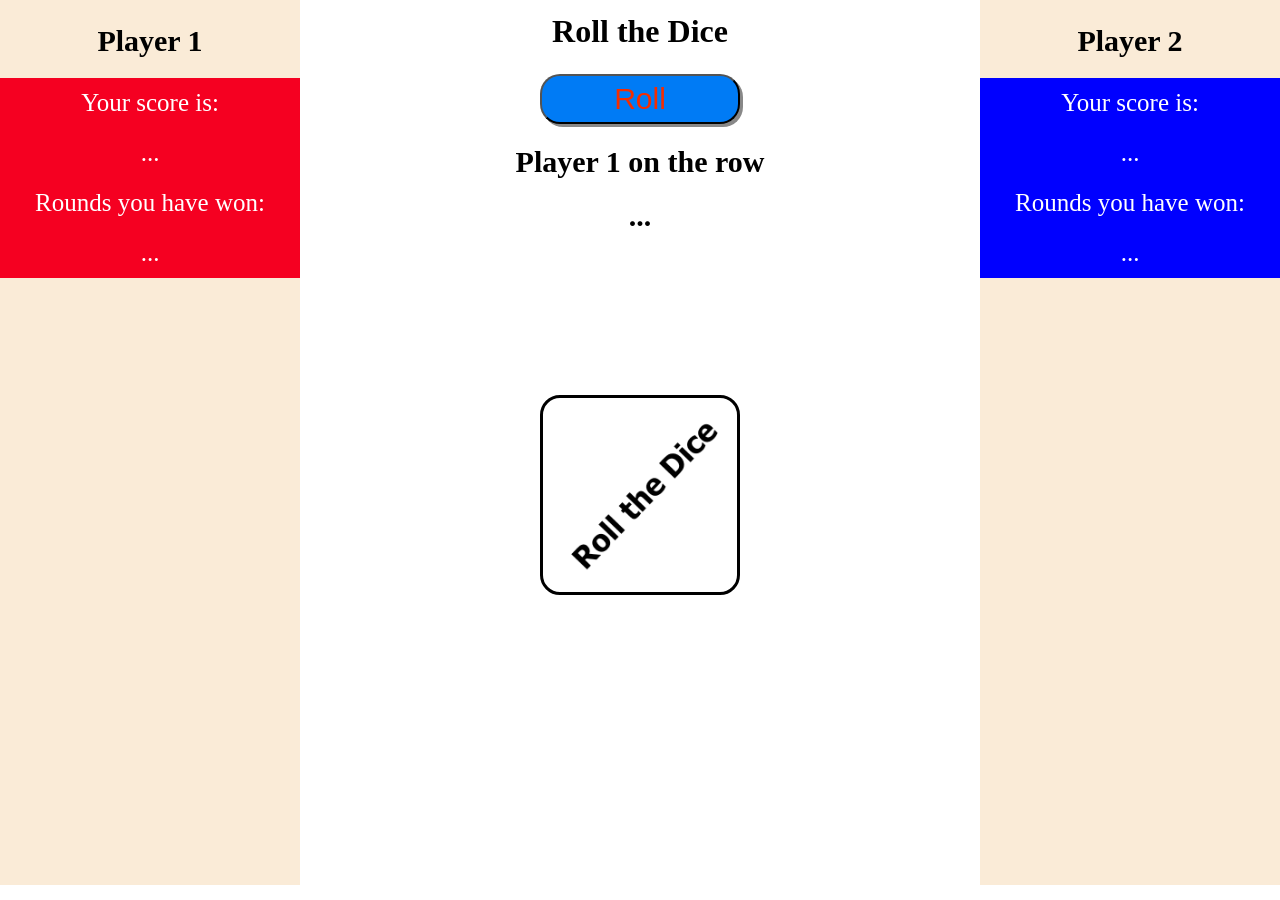
<file: JS/RollTheDice/index.html>
<!DOCTYPE html>
<html lang="cz">
<head>
  <meta charset="utf-8">
  <meta name="viewport" content="width=device-width, initial-scale=1.0">
  <title>Dice Game</title>
  <link rel="stylesheet" href="style.css">
</head>

<body>
  <header>
    <h1>Roll the Dice</h1>
  </header>
  <main>
    <div id="div0">
      <div id="player0">
        <h2>Player 1</h2>
        <div id="player0Info">
          <p>Your score is:</p>
          <p id="player0ScoreInfo">...</p>
          <p>Rounds you have won:</p>
          <p id="player0WinInfo">...</p>
        </div>
      </div>
      <div id="player1">
        <h2>Player 2</h2>
        <div id="player1Info">
          <p>Your score is: </p>
          <p id="player1ScoreInfo">...</p>
          <p>Rounds you have won:</p>
          <p id="player1WinInfo">...</p>
        </div>
      </div>
      <button id="button0">Roll</button>
      <h3 id="playOnRow">Player 1 on the row</h3>
      <h3 id="whoWon">...</h3>
      <div id="diceDiv">

      </div>
    </div>
  </main>
  <footer>
    
  </footer>

  <script src="script.js"></script>
</body>
</html>
</file>
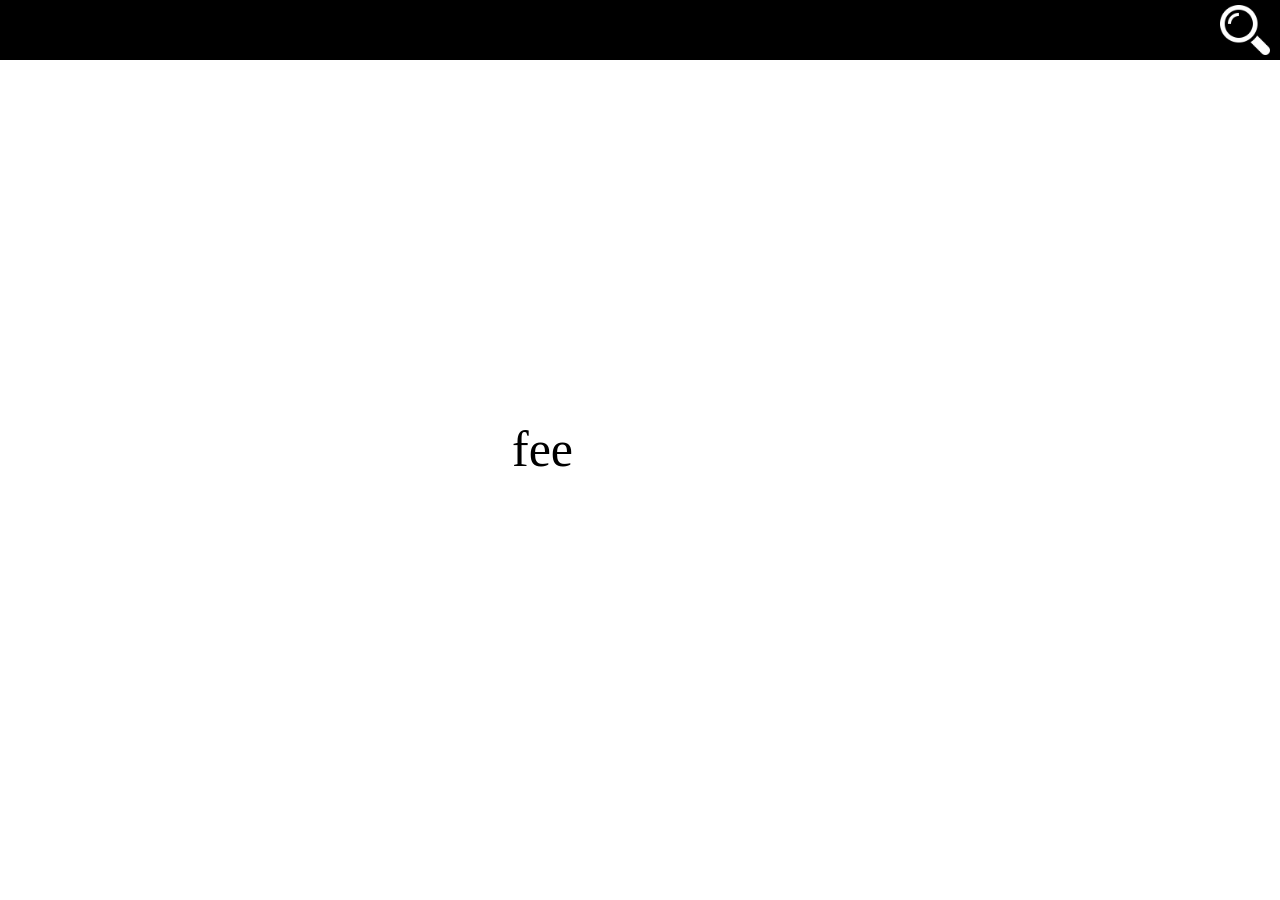
<file: JS/Search field/index.html>
<!DOCTYPE html>
<html lang="cz">
<head>
  <meta charset="utf-8">
  <meta name="viewport" content="width=device-width, initial-scale=1.0">
  <title></title>
  <link rel="stylesheet" href="style.css">
</head>

<body>
  <header>
    <div class="header">
      <div class="searchDiv">
        
    <input type="image" id="icon" value="submit" src="icon.png" alt="submit Button" width="100" height="100">
    <input id="input0" class="input0 before" type="text">

  </div>
</div>
<p>fee</p>
  </header>
  <main>

  </main>
  <footer>
    
  </footer>

  <script src="script.js"></script>
</body>
</html>
</file>
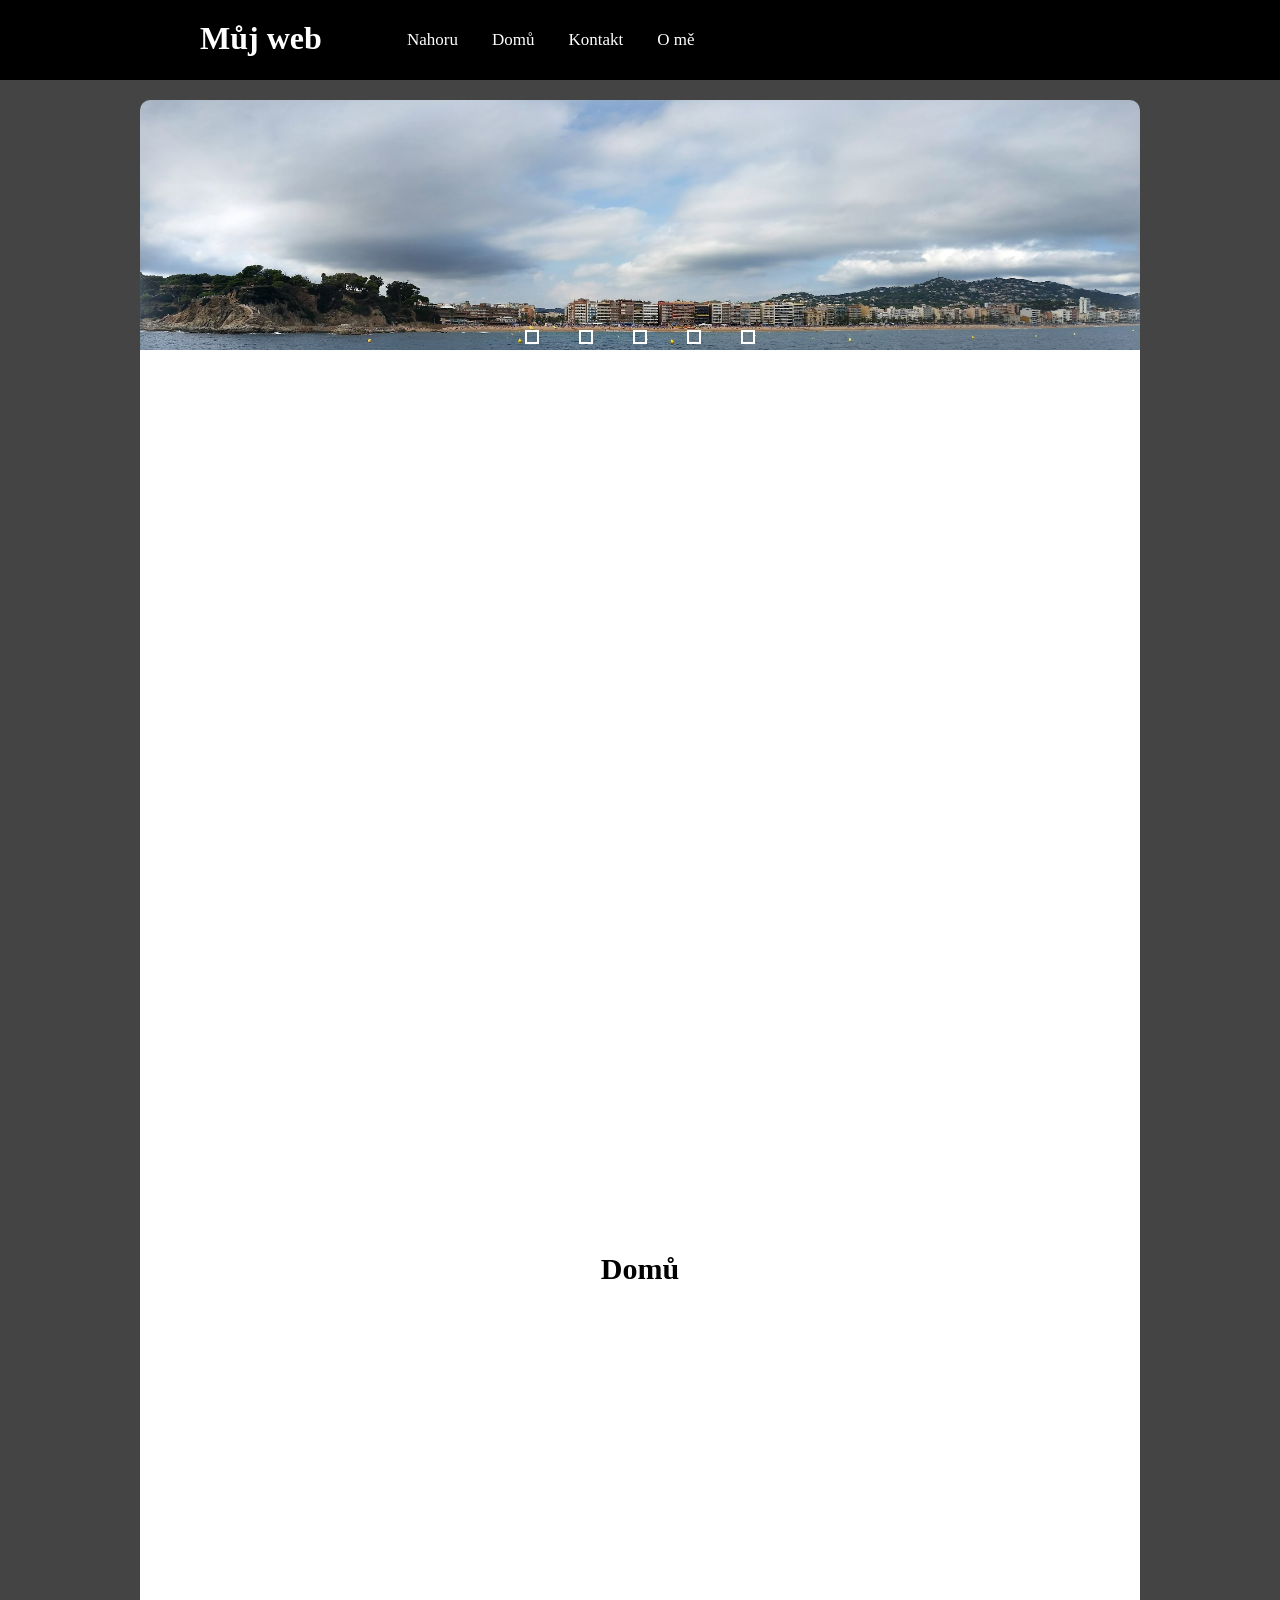
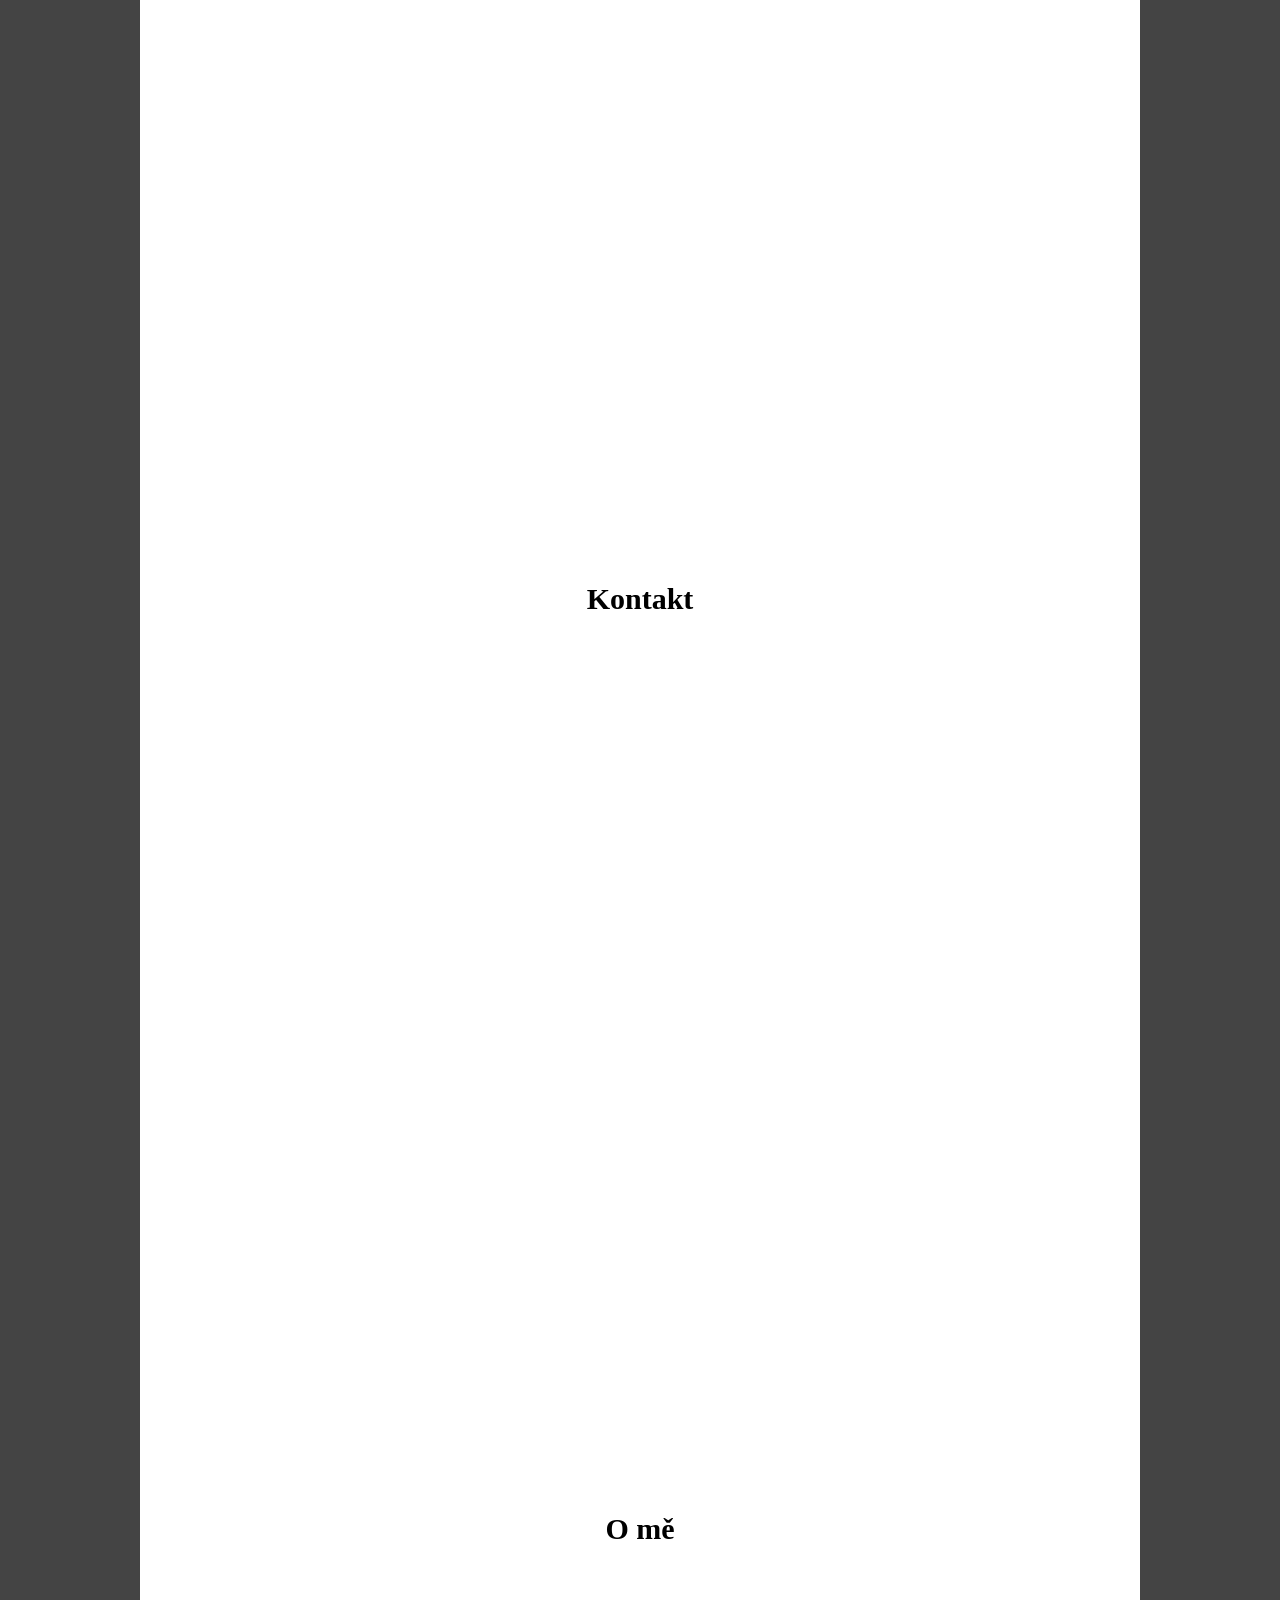
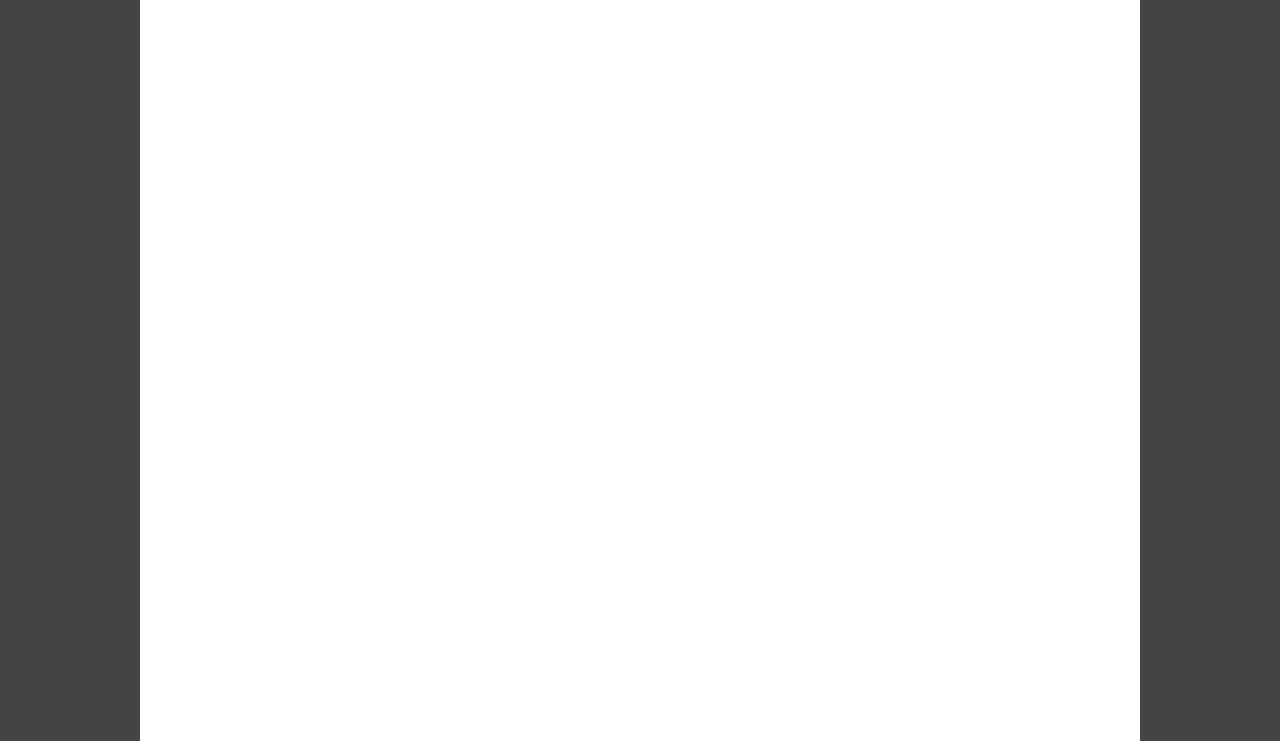
<file: JS/Slideshow/index.html>
<!DOCTYPE html>
<html lang="cz" dir="ltr">
  <head>
    
    <meta charset="utf-8">
    <title></title>
    <link rel="stylesheet" href="style.css">

    <script
  src="https://code.jquery.com/jquery-3.6.0.min.js"
  integrity="sha256-/xUj+3OJU5yExlq6GSYGSHk7tPXikynS7ogEvDej/m4="
  crossorigin="anonymous"></script>
  </head>
  <body>
    <section class="nahoru1"></section>
<div class="prescelou">
    <div class="menu">
        <h1>Můj web</h1>
            <div class="topnav" id="myTopnav">
                <a class="aktualni nahoru" href="#">Nahoru</a>
                <a class="aktualni domu" href="#">Domů</a>
                <a class="aktualni kontakt" href="#">Kontakt</a>
                <a class="aktualni ome" href="#">O mě</a>
                <a href="javascript:void(0);" class="icon" onclick="topnavFunction()">
                    <i class="fa fa-bars"></i>
                </a>
            </div>
    </div>
</div>
<div class="asdf"></div>
    <!--image slider start-->
    <div class="slider">
      <div class="slides">
        <!--radio buttons start-->
        <input type="radio" name="radio-btn" id="radio1">
        <input type="radio" name="radio-btn" id="radio2">
        <input type="radio" name="radio-btn" id="radio3">
        <input type="radio" name="radio-btn" id="radio4">
        <input type="radio" name="radio-btn" id="radio5">
        <!--radio buttons end-->
        <!--slide images start-->
        <div class="slide first">
          <img src="img/1.jpg" alt="">
        </div>
        <div class="slide">
          <img src="img/2.jpg" alt="">
        </div>
        <div class="slide">
          <img src="img/3.jpg" alt="">
        </div>
        <div class="slide">
          <img src="img/4.jpg" alt="">
        </div>
        <div class="slide">
          <img src="img/5.jpg" alt="">
        </div>
        <!--slide images end-->
        <!--automatic navigation start-->
        <div class="navigation-auto">
          <div class="auto-btn1"></div>
          <div class="auto-btn2"></div>
          <div class="auto-btn3"></div>
          <div class="auto-btn4"></div>
          <div class="auto-btn5"></div>
        </div>
        <!--automatic navigation end-->
      </div>
      <!--manual navigation start-->
      <div class="navigation-manual">
        <label for="radio1" class="manual-btn"></label>
        <label for="radio2" class="manual-btn"></label>
        <label for="radio3" class="manual-btn"></label>
        <label for="radio4" class="manual-btn"></label>
        <label for="radio5" class="manual-btn"></label>
      </div>
      <!--manual navigation end-->
    </div>
    <!--image slider end-->

    <script type="text/javascript">
    var counter = 1;
    setInterval(function(){
      document.getElementById('radio' + counter).checked = true;
      counter++;
      if(counter > 5){
        counter = 1;
      }
    }, 4000);
    </script>
  <!--Začátek boxu na text-->
  <div class="box0">
    <section class="domu1">
    <h3><br><br><br>Domů</h3>
    <section class="kontakt1">
    <h3><br><br><br>Kontakt</h3>
    <section class="ome1">
    <h3><br><br><br>O mě</h3>
  </div>

  </body>
  <script>
 (function($){  
   $(function(){
       /* Scroll to sections */
       $(".domu").click(function(){
          $("html, body").animate({scrollTop: $(".domu1").offset().top}, 1000);
       });    
   }); 
   $(function(){
       /* Scroll to sections */
       $(".kontakt").click(function(){
          $("html, body").animate({scrollTop: $(".kontakt1").offset().top}, 1000);
       });    
   }); 
   $(function(){
       /* Scroll to sections */
       $(".ome").click(function(){
          $("html, body").animate({scrollTop: $(".ome1").offset().top}, 1000);
       });   
      });
      $(function(){
       /* Scroll to sections */
       $(".nahoru").click(function(){
          $("html, body").animate({scrollTop: $(".nahoru1").offset().top}, 1000);
       });   
      }); 
})(jQuery);

  </script>
</html>
</file>
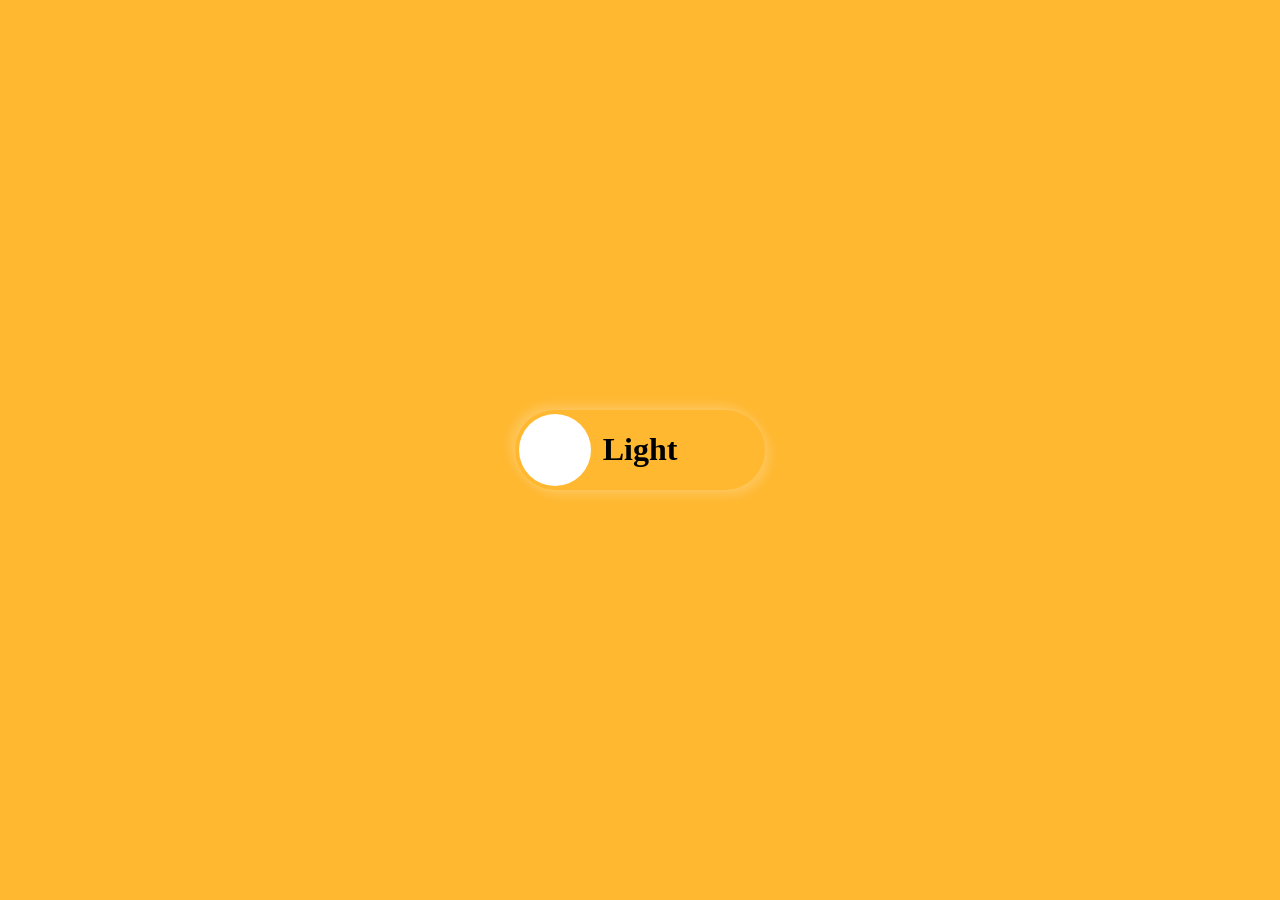
<file: JS/Switch/index.html>
<!DOCTYPE html>
<html lang="cz">
<head>
  <meta charset="utf-8">
  <meta name="viewport" content="width=device-width, initial-scale=1.0">
  <title>Light / Dark switch</title>
  <link rel="stylesheet" href="style.css">
</head>
<body>
  <script src="script.js"></script>
  <div class="wrap">
    <label class="switch">
      <input type="checkbox" onclick="change()">
      <span class="slider round">
        <h1 id="light-text">Light</h1>
      </span>
    </label>
  </div> 
</body>
</html>
</file>
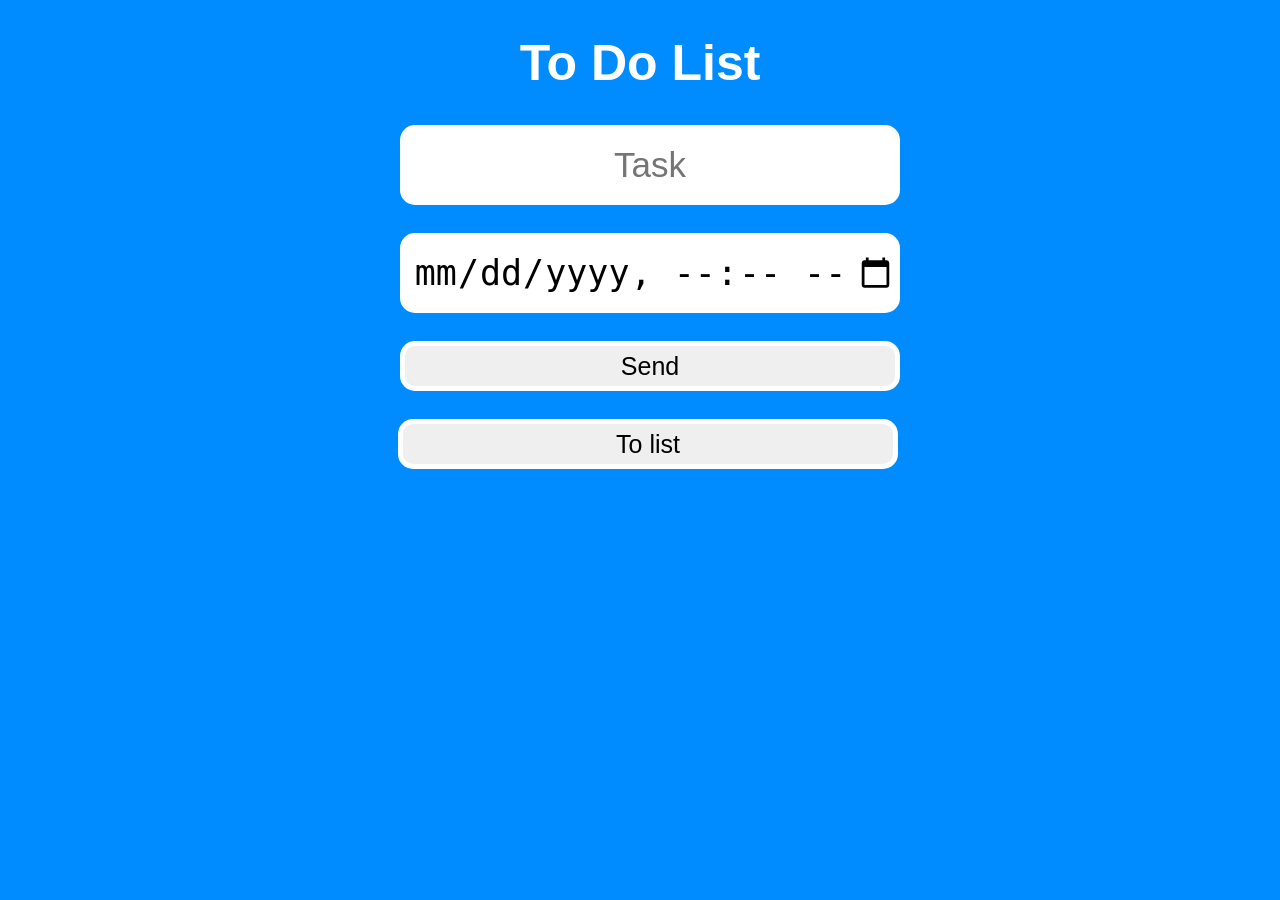
<file: JS/ToDoList-nextgenVer/index.html>
<!DOCTYPE html>
<html lang="cz">
<head>
  <meta charset="utf-8">
 
  <title></title>
  <link rel="stylesheet" href="style.css">
</head>

<body>
    <h1>To Do List</h1>
    <div class="formDiv">
    <form id="form0">
      <input class="firstName" type="text" placeholder = "Task" name="firstName"> <br> <br>
      <input class="firstName" id="dateInp" type="datetime-local" placeholder = "Task" name="deadline"> <br> <br>
      <input class="input0" type="submit" value="Send"> 
    </form>
  </div>
<br>
    <button class="toList">To list</button>

    <div class="listNames">

    </div>


  <script src="uuidv4.js"></script>
  <script src="functions.js"></script>
  <script src="script.js"></script>
</body>
</html>
</file>
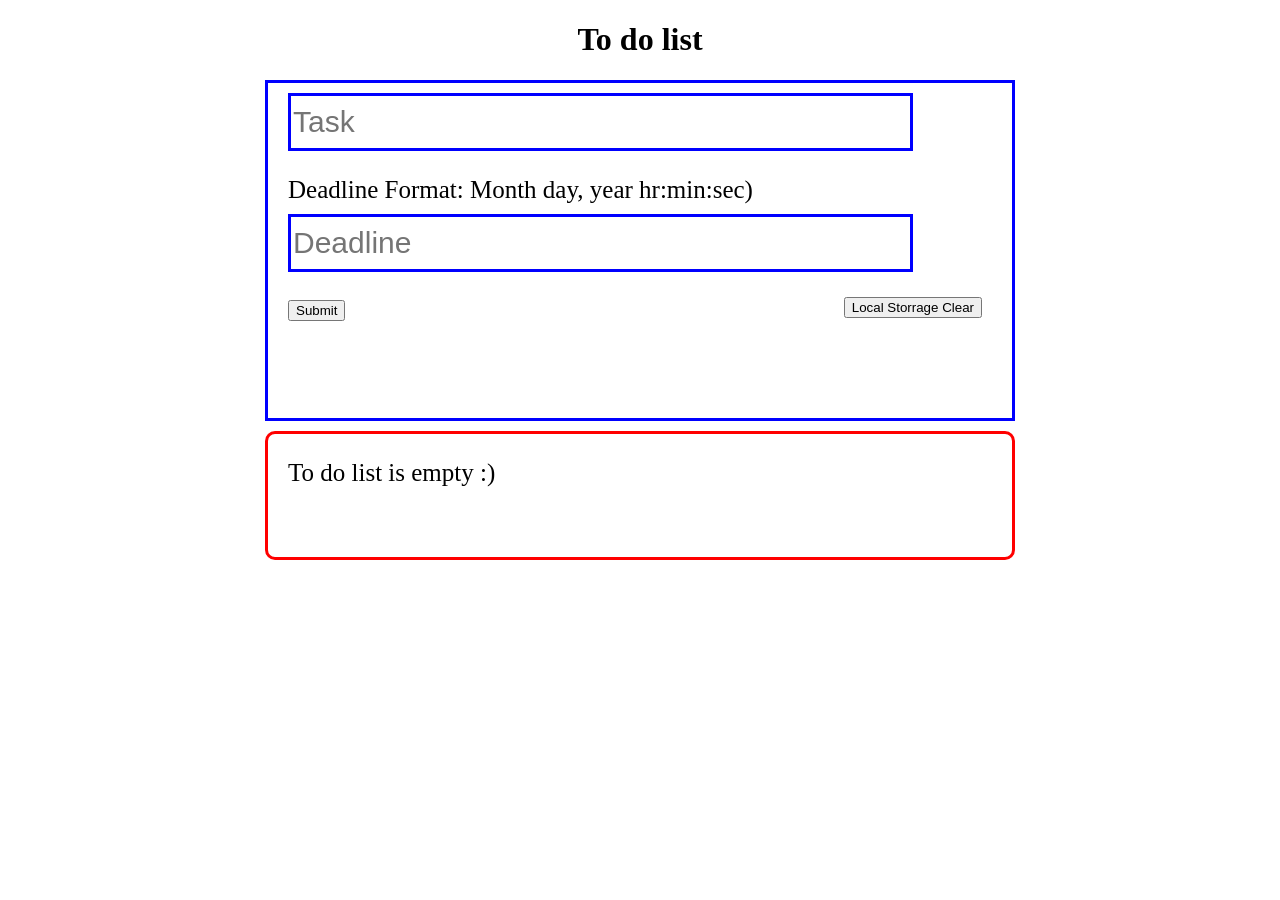
<file: JS/TodoList/index.html>
<!DOCTYPE html>
<html lang="cz">
<head>
  <meta charset="utf-8">
  <meta name="viewport" content="width=device-width, initial-scale=1.0">
  <title></title>
  <link rel="stylesheet" href="style.css">
</head>

<body>
  <header>
    <h1>To do list</h1>
  </header>
  <main>
    <div id="maindiv">
      <div id="formdiv">
    <form action="" id="form0">
      <input id= "input0" type="text" placeholder="Task" name="task">
      <p id="deadLineFormat">Deadline Format: Month day, year hr:min:sec)</p>
      <input id= "input1" type="text" placeholder="Deadline" name="deadline"> <br> <br>
      <input id="submit" type="submit" value="Submit" >
      </form>
  
    <br><br>
    <button id="JsonClear" type="button">Local Storrage Clear</button>
   <!-- <button id="JsonUpdate" type="button">Local Storrage Update</button> -->
    <br> <br>
    <button class="toList">To list</button>
  </div>
    <div id="div0">

    </div>
  </div>
  </main>
  <footer>
    
  </footer>

  <script src="script.js"></script>
</body>
</html>
</file>
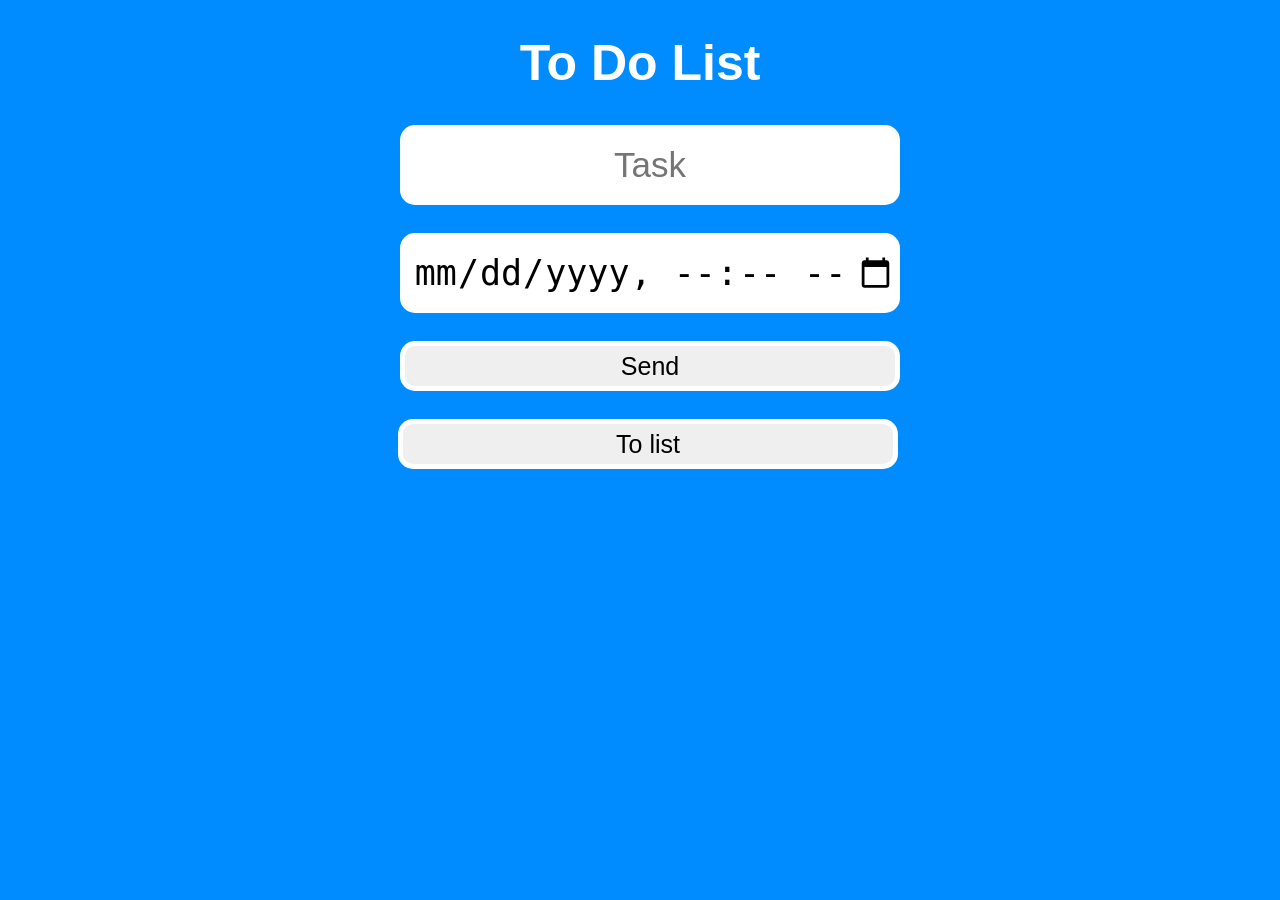
<file: JS/ToDoList-nextgenVer/edit.html>
<!DOCTYPE html>
<html lang="cz">
<head>
    <meta charset="UTF-8">
    <meta http-equiv="X-UA-Compatible" content="IE=edge">
    <meta name="viewport" content="width=device-width, initial-scale=1.0">
    <title>Document</title>
    <link rel="stylesheet" href="style.css">
</head>
<body>
    <h1>Edit</h1>
    <div class="formDiv">
    <form id="changing-form">
        <button id="nameHeader"></button>
        <input class="firstName" type="text" id="editedName" value="semzadejjmeno" name="changingName"><br><br>
        <p>Adult?</p><input type="checkbox" id="editedCheckbox" name="changingCheckbox" class="checkbox"><br> <br>
        <input class="input0" type="submit" value="Change name">
    </form>
    <button id="indexHref">Home site</button>
</div>


    <script src="functions.js"></script>
    <script src="editscript.js"></script>
</body>
</html>
</file>
<file: JS/RollTheDice/style.css>
* {
    margin: 0;
    padding: 0;
    box-sizing: border-box;
}
h1{
  margin: auto;
  text-align: center;
  margin-top: 1%;
}
#button0{
    margin-left: 50%;
    margin-top: 2%;
    transform: translate(-50%, -2%);
    width: 200px;
    height: 50px;
    font-size: 30px;
    border-radius: 20px;
    background-color: #007BF5;
    color: #F52D00;
    box-shadow: 3px 3px #888888;
}
#button0:hover{
    background-color: #F52D00;
    color: #007BF5;
}
#diceDiv{
    width: 200px;
    height: 200px;
    background-image: url("img/default.png");
    background-repeat: no-repeat;
    background-position: center;
    background-size: 100%;
    margin-left: 50%;
    margin-top: 15%;
    transform: translate(-50%, -15%);
    border: 3px solid black;
    border-radius: 20px;
}

#player0, #player1{
    width: 300px;
    height: 100.1vh;
    background-color: antiquewhite;
    float: left;
    position:fixed;
    margin-top: -66px;
}
#player1{
    float: right;
    margin-left: auto; 
    margin-right: 0;
    position: relative;
    float: right;
}
h2{
    margin-top: 40px;
    text-align: center;
    font-size: 30px;

}
h3{
    margin: auto;
    margin-top: 20px;
    font-size: 30px;
    text-align: center;
    margin-left: 50%;
    transform: translate(-50%, 0%);
    width: 300px;
}
#player0Info, #player1Info{
    background-color: #f50021;
    color: white;
    text-align: center;
    font-size: 25px;
    margin-top: 20px;
    line-height: 200%;
}
#player1Info{
    background-color: blue;
}
</file>
<file: JS/Search field/style.css>
* {
    margin: 0;
    padding: 0;
    box-sizing: border-box;
}
.header{
    background-color: black;
    width:100vw;
    padding:5px;
    height: 60px;
}
.searchDiv{
    float: right;
}

#icon{
    width: 50px;
    height: 50px;
    float: left;
    margin-right: 5px;
}
.input0{
    height: 50px;
    display: inline;
    font-size: 30px;
}
.before{
    width: 0px;
    background-color: black;
    border: 0px;
    transition: width 2s;
    /* transition: 1s; */
    
}
.after{
    width: 600px;
    transition: width 2s;
    background-color: white;
}
p{
    font-size: 50px;
    margin: auto;
    margin-top: 40vh;
    margin-left: 40vw;
}
</file>
<file: JS/Slideshow/style.css>
body{
    margin: 0;
    padding: 0;
    height: 100vh;
    justify-content: center;
    align-items: center;
    background:#444444;
  }
.asdf{
  height: 100px;
}
h1{
    height: 35vh;
    color: white;
    text-align: center;
    margin-top: 70px;
    margin-left: 10px;
    height: 30px;
    position: fixed;
    float: left;
    
}
h3{
  font-size: 30px;
  color: black;
  text-align: center;
  margin-bottom: 900px;
  margin-top: 500px;
  height: 30px;
}
h4{
  font-size: 30px;
  color: black;
  text-align: center;
  height: 30px;
}
/*menu*/
*{
    margin: 0;
    padding: 0;
    box-sizing: border-box;
}
.prescelou{
    width: 100%;
    height: 80px;
    background-color: black;
    border-width: 0px;
    position: fixed;
    margin-top: 0px;
    z-index: 1;
}

.menu{
    background-color: none;
    padding: 0px;
    background-color: #0000;
    border-radius: 0px;
    width: 900px;
    height: 80px;
    border: 0px solid black;
    left: 0;
    right: 0;
    margin:  auto;
    margin-top: -50px
    }
    

. {
    width: 50px;
    height: 50px;
    margin: 0 auto;
    background-color: aqua;
}

.topnav{
    background-color: #000;
    width: 600px;
    height: 80px;
    margin-top: 0px;
    float: right;
    position: fixed;
    margin-left: 200px;
    margin-top: 50px;
}

.topnav a{
    float: left;
    color: white;
    text-align: center;
    padding: 30px 17px;
    text-decoration: none;
    font-size: 17px;
    height: 80px;
  
}

.topnav a:hover{
    color: red;
}

.topnav a.active{
    background-color: white;
    border-bottom-left-radius: 0px;
    border-bottom-right-radius: 0px;
    border-top-right-radius: 0px;
    font-weight: 20px;
    
}*/

.topnav a.aktualni{
    background-color: none;
    color: white;
    border-bottom-left-radius: 0px;
    border-bottom-right-radius: 0px;
    border-top-right-radius: 0px;
    
}
.topnav a.aktualni{
  background-color: none;
  color: white;
  border-bottom-left-radius: 0px;
  border-bottom-right-radius: 0px;
  border-top-right-radius: 0px;
  
}
.topnav a.aktualni{
  background-color: none;
  color: white;
  border-bottom-left-radius: 0px;
  border-bottom-right-radius: 0px;
  border-top-right-radius: 0px;
  
}
.topnav .icon {
    display: none;
}
/*Zbytek stránky*/
.box0{
  width: 1000px;
  height: auto;
  background-color: white;
  margin: auto;
  margin-top: 0px;
  padding-bottom: 1px;
  padding-top: 300px;
}
/*slideshow*/ 
  .slider{
    width: 1000px;
    height: 250px;
    border-top-left-radius: 10px;
    border-top-right-radius: 10px;
    overflow: hidden;
    margin: auto;
    margin-top: 0px;
  }
  
  .slides{
    width: 500%;
    height: 500px;
    display: flex;
  }
  
  .slides input{
    display: none;
  }
  
  .slide{
    width: 20%;
    transition: 2s;
  }
  
  .slide img{
    width: 1000px;
    height: 250px;
  }
  
  /*css pro manuální posouvání*/
  
  .navigation-manual{
    position: absolute;
    width: 1000px;
    margin-top: -270px;
    display: flex;
    justify-content: center;
    margin-left: auto;
    margin-right: auto;
  }
  
  .manual-btn{
    border: 2px solid white;
    padding: 5px;
    border-radius: 0px;
    cursor: pointer;
    transition: 1s;
  }
  
  .manual-btn:not(:last-child){
    margin-right: 40px;
  }
  
  .manual-btn:hover{
    background: #40D3DC;
  }
  
  #radio1:checked ~ .first{
    margin-left: 0;
  }
  
  #radio2:checked ~ .first{
    margin-left: -20%;
  }
  
  #radio3:checked ~ .first{
    margin-left: -40%;
  }
  
  #radio4:checked ~ .first{
    margin-left: -60%;
  }
  #radio5:checked ~ .first{
    margin-left: -80%;
  }
  
  /*css pro automatické posouvání*/
  
  .navigation-auto{
    position: absolute;
    display: flex;
    width: 1000px;
    justify-content: center;
    margin-top: 230px;
    margin-left: auto;
    margin-right: auto;
    border: 2px;
  }
  
  .navigation-auto div{
    border: 2px solid white;
    padding: 5px;
    border-radius: 0px;
    cursor: pointer;
    transition: 1s;
    
  }
  
  .navigation-auto div:not(:last-child){
    margin-right: 40px;
  }
  
  #radio1:checked ~ .navigation-auto .auto-btn1{
    background: #40D3DC;
  }
  
  #radio2:checked ~ .navigation-auto .auto-btn2{
    background: #40D3DC;
  }
  
  #radio3:checked ~ .navigation-auto .auto-btn3{
    background: #40D3DC;
  }
  
  #radio4:checked ~ .navigation-auto .auto-btn4{
    background: #40D3DC;
  }
  #radio5:checked ~ .navigation-auto .auto-btn5{
    background: #40D3DC;
  }
</file>
<file: JS/Switch/style.css>
body{
 height: 100vh;
 width: 100vw;
 display: flex;
 flex-direction: column;
 text-align: center;
 background: #ffb830;
 padding: 0;
 margin: 0;
 color: black;
}

.wrap{
    margin: auto;
}
.switch{
    position: relative;
    display: flex;
    width: 250px;
    height: 80px;
}
.switch input{
    visibility: hidden;
}
.slider{
	position: absolute;
	cursor: pointer;
	top: 0;
	left: 0;
	right: 0;
	bottom: 0;
	background: #ffb830;
	-webkit-transition: 0.4s;
	transition: 0.4s;
	box-shadow: -5px -5px 10px rgba(255,255,255,0.2),
				5px 5px 10px rgba(255,255,255,0.2);
}
.slider::before{
    position: absolute;
    content: "";
    height: 72px;
    width: 72px;
    background: white; 
	left: 4px;
	bottom: 4px;
	-webkit-transition: 0.5s;
	transition: 0.5s;
}
input:checked + .slider {
	background: black;
}
input:checked + .slider:before {
	transform: translateX(170px);
}
.slider.round {
	border-radius: 50px;
}
.slider.round:before {
	border-radius: 50%;
}
.lights-on {
	background: black;
	width: 100vw;
	height: 100vh;
	color: white;
}
.slider::after{
	background: white;
}
</file>
<file: JS/ToDoList-nextgenVer/style.css>
body{
    font-family: arial, sans-serif;
}
h1{
    color: white;
    text-align: center;
    font-size: 50px;
}
#nameHeader{
    color: white;
    text-align: center;
    font-size: 40px;
    text-decoration: none;
    margin-left: 200px;
    width: 100px;

    background: none!important;
    border: none;
    padding: 0!important;
    /*optional*/
    /*input has OS specific font-family*/
    cursor: pointer;
}
p, a{
    color: white;
    text-align: left;
    font-size: 30px;
    width: 500px;
    margin-top: 0px;
    text-decoration: none;
}
input, #indexHref{
    width: 500px;
    height: 50px;
    text-align: center;
    border: 5px solid white;
    border-radius: 15px;
    margin-left: 10px;
    margin-bottom: 10px;
    font-size: 25px;
}
#editedName{
    width: 486px;
}
.firstName{
    padding: 10px 0px 10px 0px;
    font-size: 35px;
    width: 490px;
}
#dateInp{
    padding: 10px 0px 10px 0px;
    font-size: 35px;
}
.input0{
    font-size: 25px;
}
.input0:hover, .toList:hover{
    background-color: rgb(255, 38, 0);
    color: white;
}
body{
    background-color: rgb(0, 140, 255);

}
.formDiv{
    margin-left: 50%;
    transform: translate(-250px, 0);
}
button{
    /*margin-left: 45%; 
    transform: translate(-00px, 0); */
    margin-bottom: 10px;
}
a{
   /* margin-left: -60px; */
    color: rgb(255, 0, 0);
}
.toList{
    width: 500px;
    height: 50px;
    text-align: center;
    border: 5px solid white;
    border-radius: 15px;
    margin-left: 50%;
    transform: translate(-242px, 0);
    font-size: 25px;
}
button{
    width: 200px;
    height: 40px;
    text-align: center;
    border: 5px solid white;
    border-radius: 15px;
    /*font-size: 20px;*/
   
    
    margin-right: 0px;
    margin-left: 290px;
    margin-right: 40px;
}
.newDiv{
    width: 500px;
    height: auto;
    margin-top: 10px;
    margin-left: 50%;
    background-color: aqua;
    transform: translate(-250px, 0);
    padding-top: 10px;
    border-radius: 15px;
    padding-bottom: 10px;
    padding-left: 10px;
}
/* Adult / Child varification */
.adult{
    color: white;
}
.child{
    color: red;
}
#changing-form{
    width: 500px;
}
</file>
<file: JS/TodoList/style.css>
.div1{
    border: 3px solid red;
    margin-bottom: 10px;
    text-align: left;
    font-size: 25px;
    padding-bottom: 45px;
    padding-left: 20px;
    border-radius: 10px;
}
#formdiv{
    border: 3px solid blue;
    margin-bottom: 10px;
    text-align: left;
    font-size: 25px;
    padding-bottom: 55px;
    height: 280px;
    padding-left: 20px;
}
.doneP{
    text-align: left;
    float: left;
    margin-top: 0px;
}
.button0, .button1{
    float: left;
    margin-right: 20px;
}
#submit{
    float: left;
}
#maindiv{
    width: 750px;
    max-width: 100%;
    margin: auto;
}
h1{
    text-align: center;
}
.checkbox{
    margin-left: 20px;
}

#input0, #input1{
    width:85%;
    margin-left: 0%;
    margin-right: 5%;
    border: 3px solid blue;
    height: 50px;
    margin-top: 10px;
    font-size: 30px;
}
#JsonClear{
    margin-right: 30px;
    margin-top: -59px;
    float: right;
}
.toList{
    visibility: hidden;
}
#deadLineFormat{
    margin-bottom: 0px;
}
</file>
